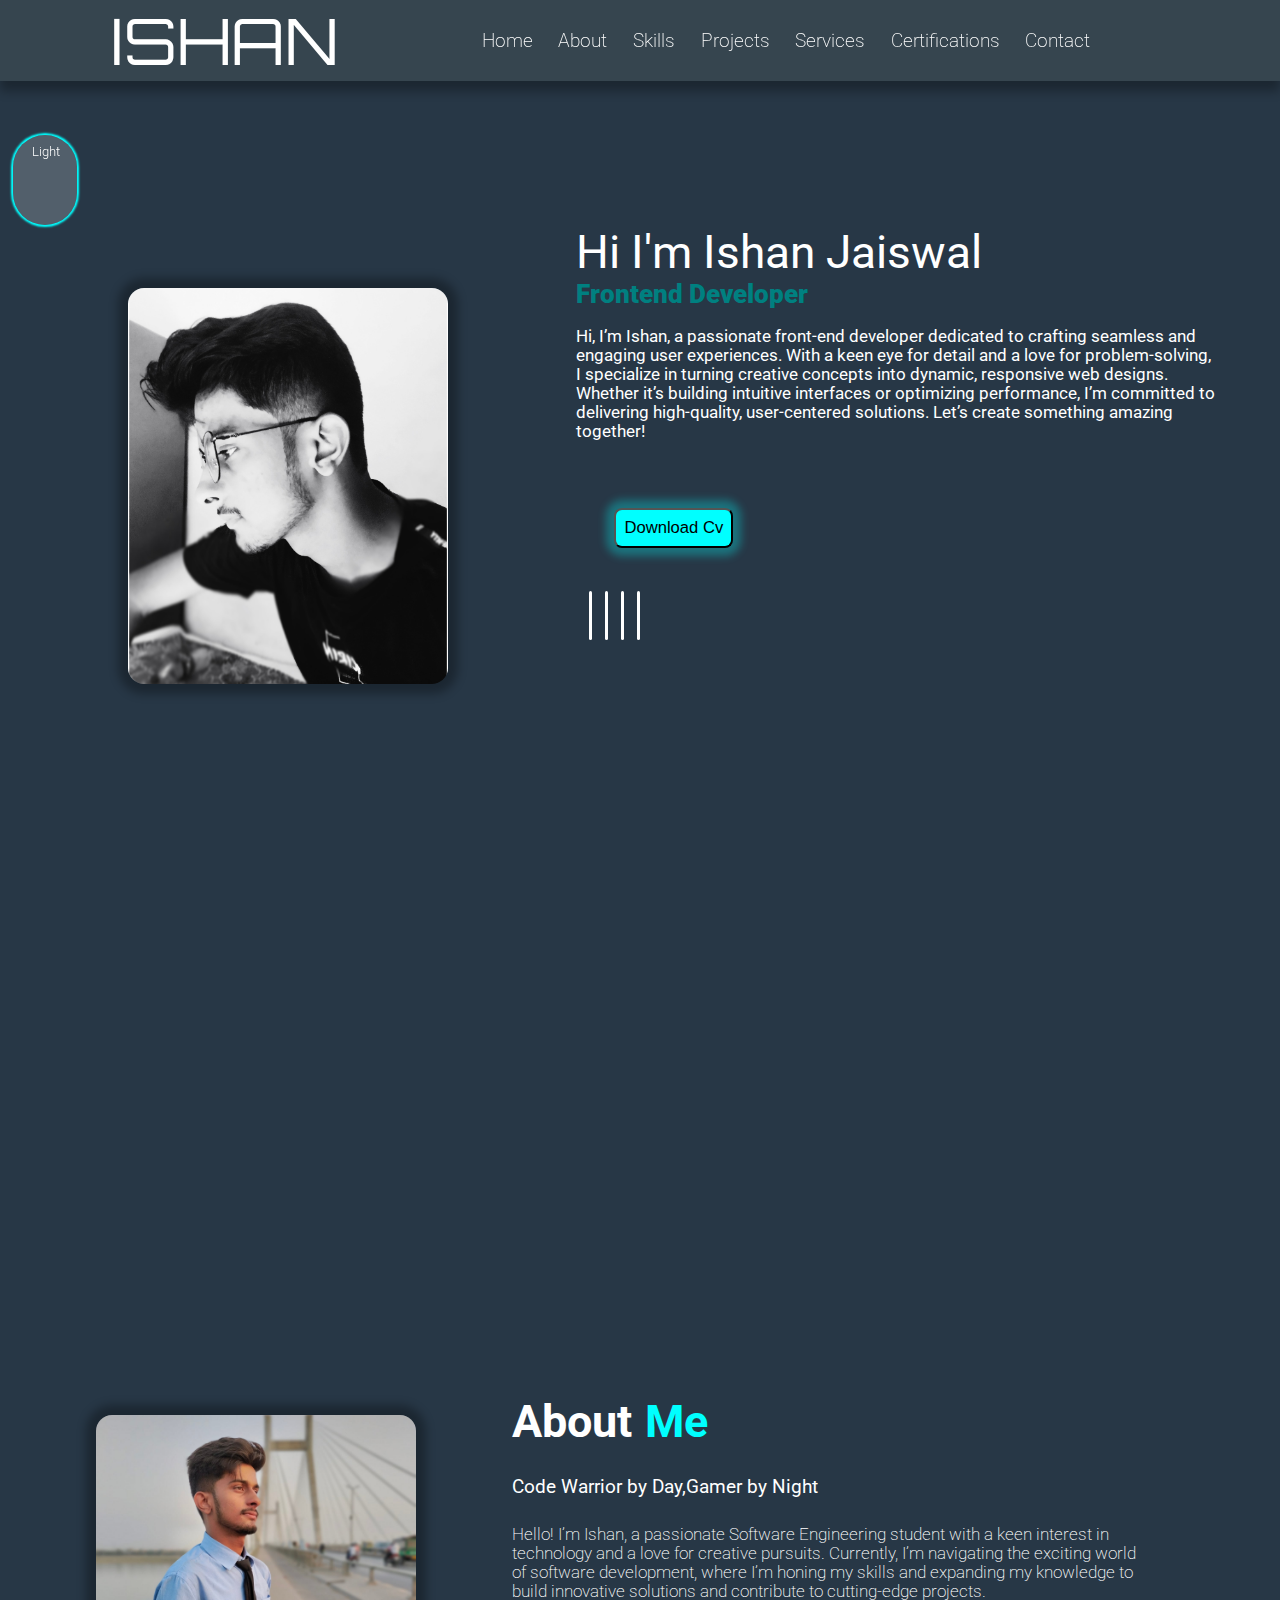
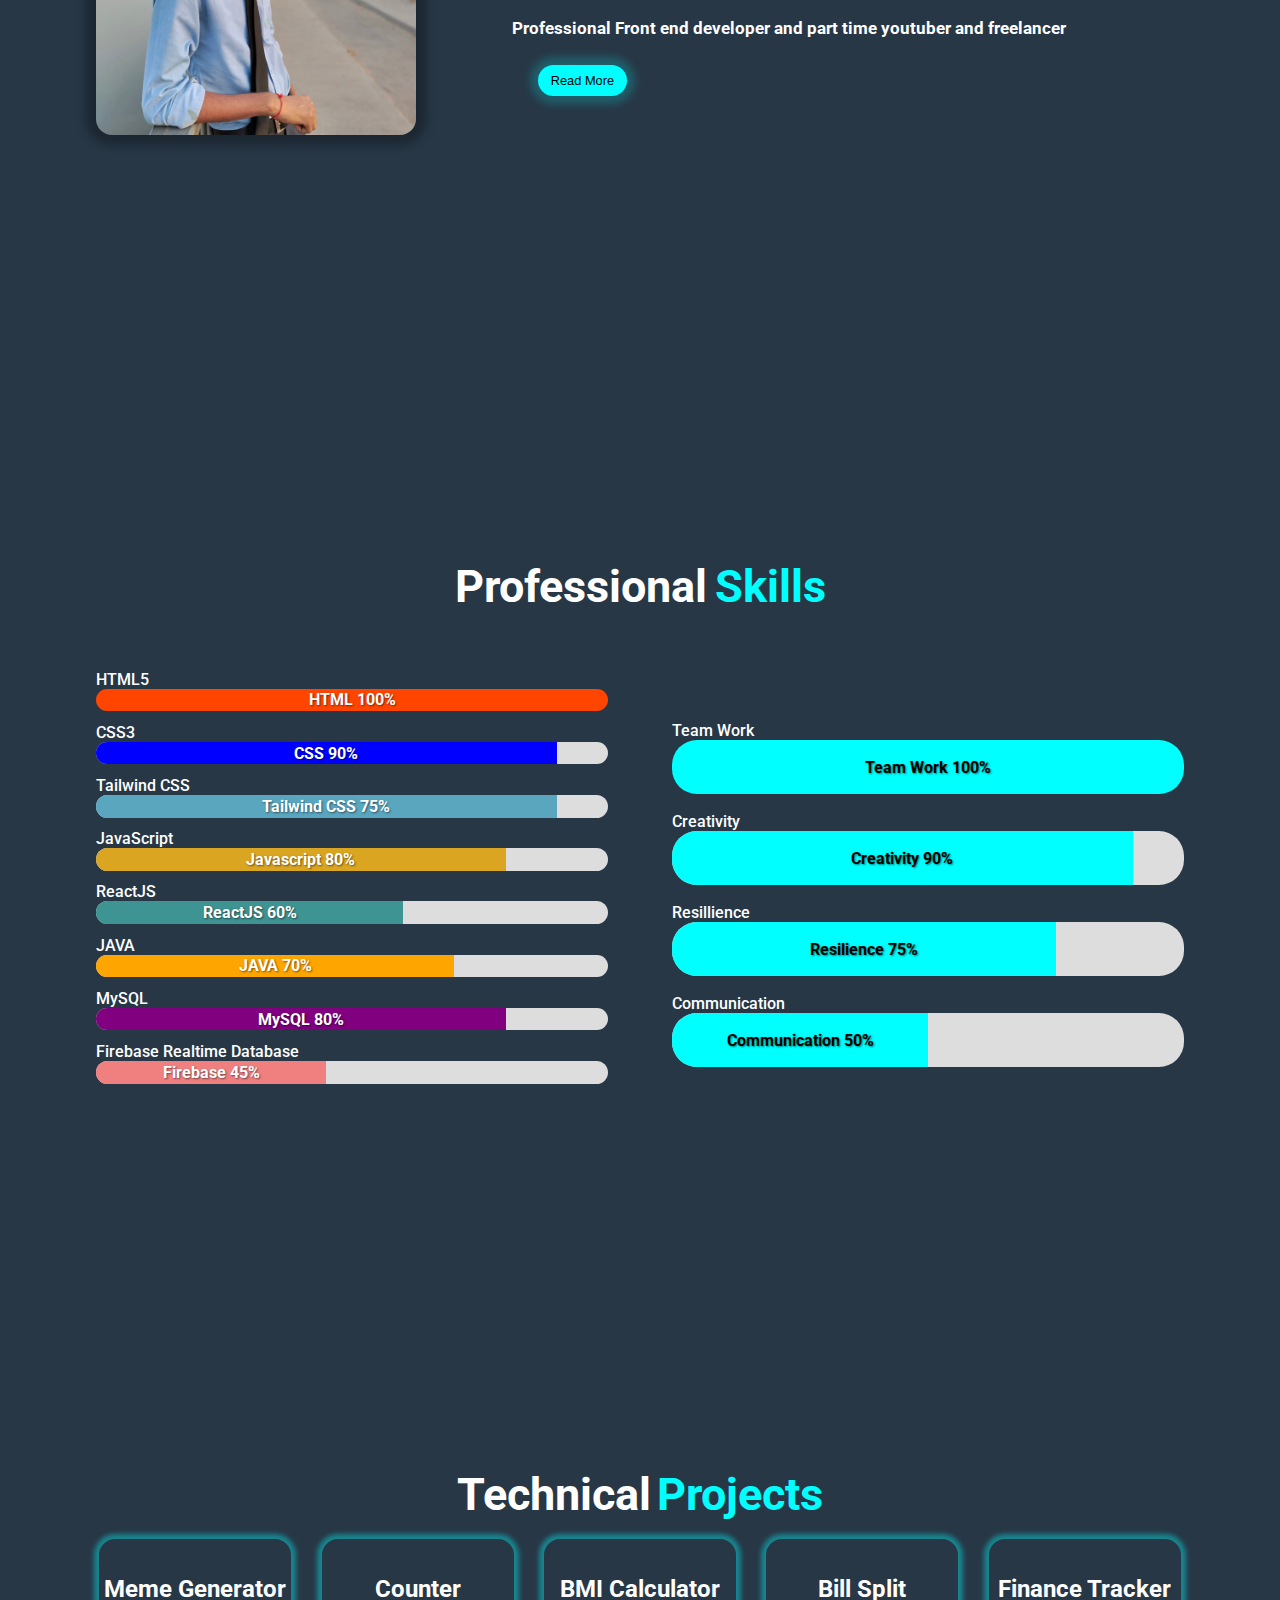
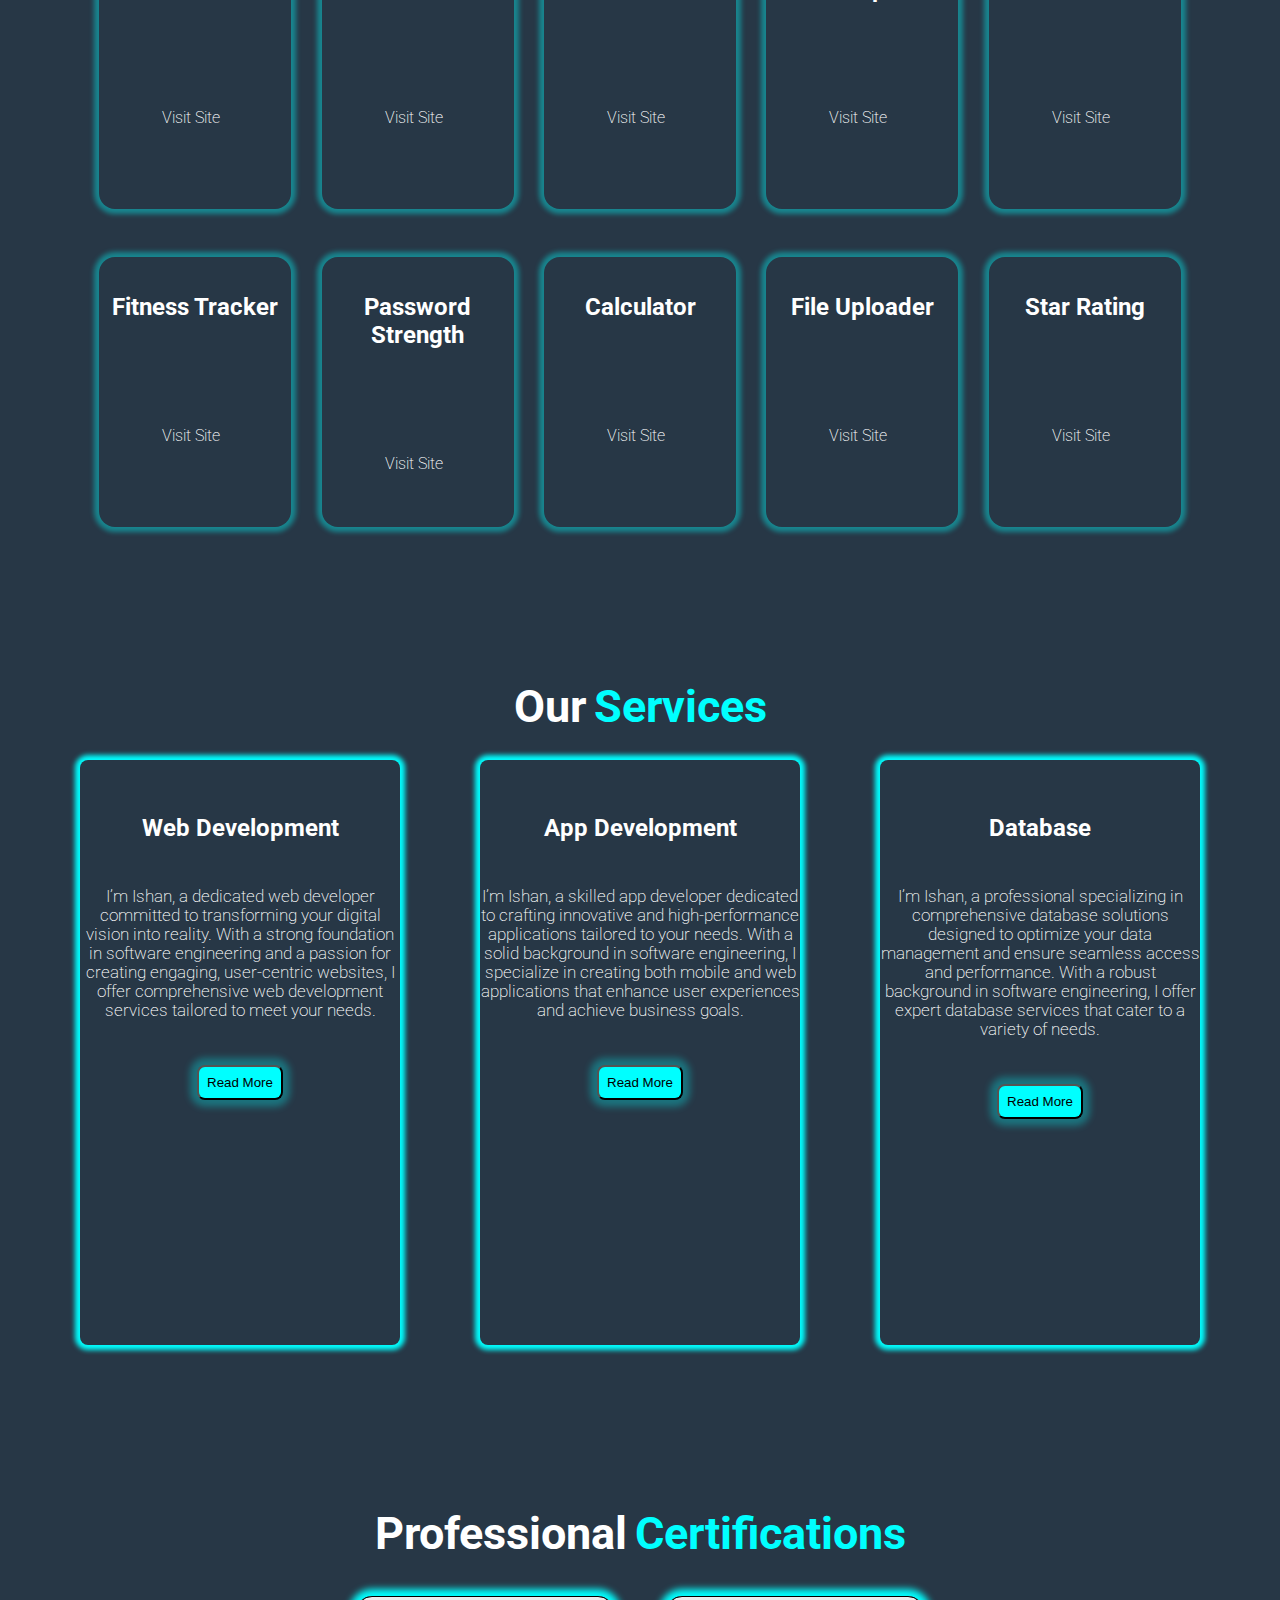
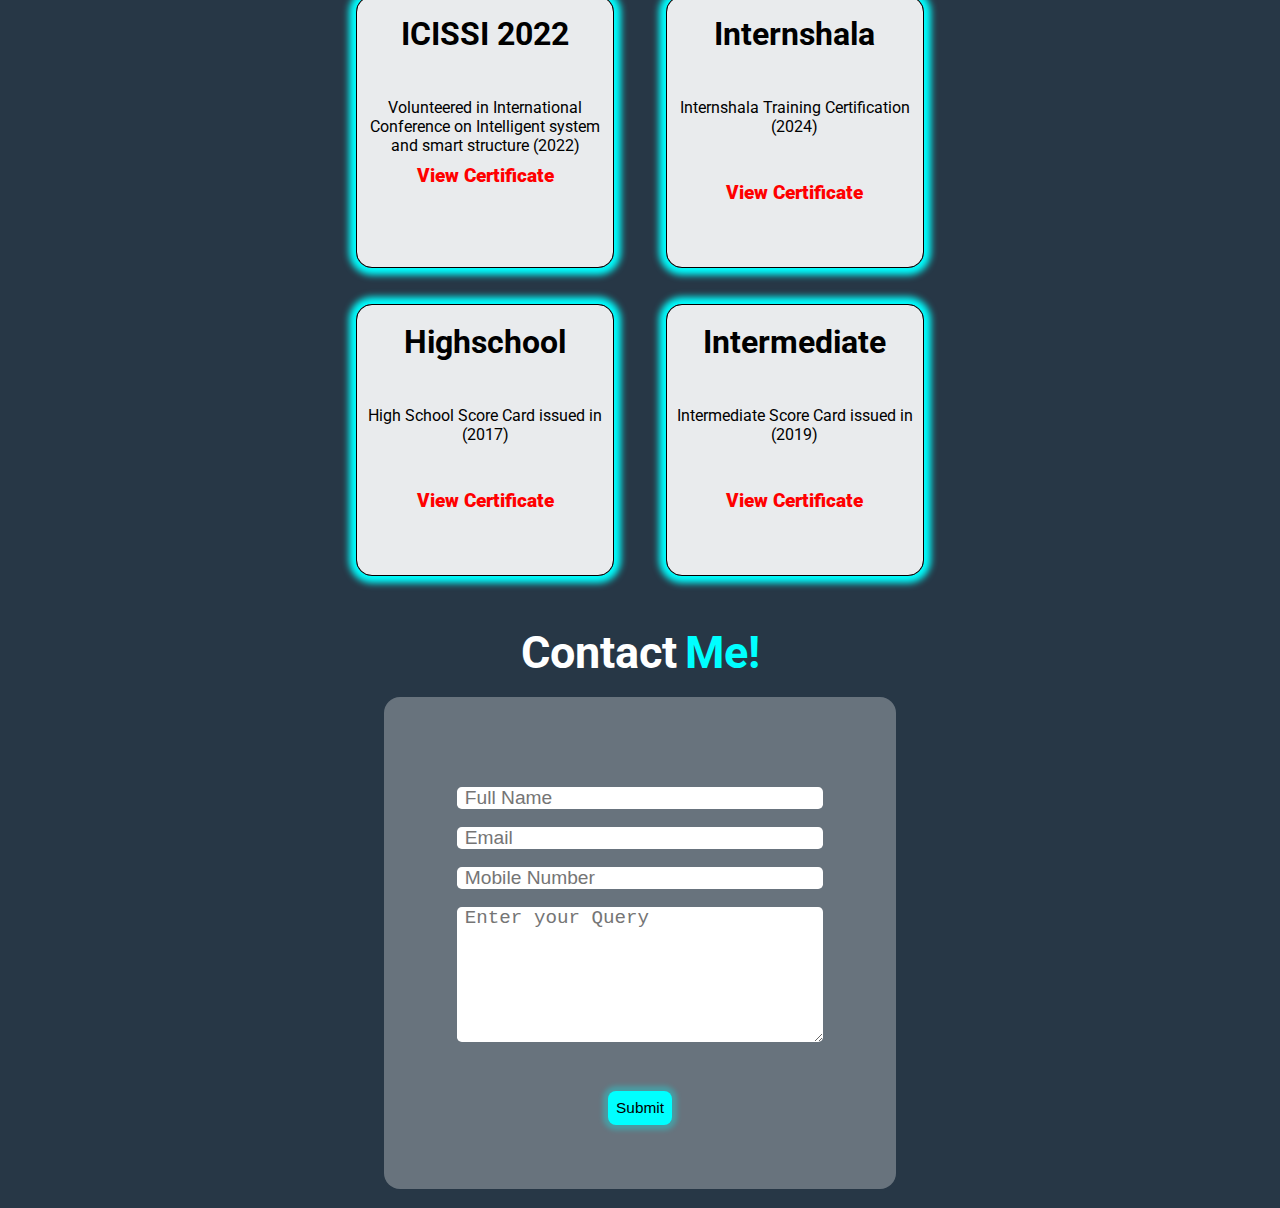
<file: index.html>
<!DOCTYPE html>
<html lang="en">
  <head>
    <meta charset="UTF-8" />
    <meta name="viewport" content="width=device-width, initial-scale=1.0" />
    <title>Portfolio</title>
    <link rel="preconnect" href="https://fonts.googleapis.com" />
    <link rel="preconnect" href="https://fonts.gstatic.com" crossorigin />
    <link
      href="https://fonts.googleapis.com/css2?family=Fascinate+Inline&family=Orbitron:wght@400..900&family=Roboto:ital,wght@0,100;0,300;0,400;0,500;0,700;0,900;1,100;1,300;1,400;1,500;1,700;1,900&display=swap"
      rel="stylesheet"
    />
    <link rel="preconnect" href="https://fonts.googleapis.com" />
    <link rel="preconnect" href="https://fonts.gstatic.com" crossorigin />
    <link
      href="https://fonts.googleapis.com/css2?family=Fascinate+Inline&family=Orbitron:wght@400..900&family=Roboto:ital,wght@0,100;0,300;0,400;0,500;0,700;0,900;1,100;1,300;1,400;1,500;1,700;1,900&display=swap"
      rel="stylesheet"
    />
    <link rel="stylesheet" href="style.css" />
    <link
      rel="icon"
      type="image/x-icon"
      href="https://cdn-icons-png.flaticon.com/128/9196/9196073.png"
    />
    <link
      rel="stylesheet"
      href="https://cdnjs.cloudflare.com/ajax/libs/font-awesome/6.6.0/css/all.min.css"
      integrity="sha512-Kc323vGBEqzTmouAECnVceyQqyqdsSiqLQISBL29aUW4U/M7pSPA/gEUZQqv1cwx4OnYxTxve5UMg5GT6L4JJg=="
      crossorigin="anonymous"
      referrerpolicy="no-referrer"
    />
  </head>
  <body>

    <!--Navbar Starts here-->
    <nav>
      <div class="navbar">
        <div class="name-logo">ISHAN</div>
        <div class="nav-items">
          <a href="#home-page">Home</a>
          <a href="#about-page">About</a>
          <a href="#skills">Skills</a>
          <a href="#projects">Projects</a>
          <a href="#services">Services</a>
          <a href="#certifications">Certifications</a>
          <a href="#contacts">Contact</a>
        </div>
      </div>
    </nav>
    <!--Navbar Ends here-->
<span class="toggle-button">
  <span class="toggle-content">
    <span class="toggle-text">Light</span>
    <span class="toggle-icon">
      <i class="fa-solid fa-eye"></i>
    </span>
  </span>
</span>

     <!--Header Starts here-->
   <header>
    <div id="home-page">
       <!--Section Starts here-->
      <section>
        <div class="profile-photo">
          <img
            src="profile1.jpg"
            alt=""
            id="profile-image"
          />
        </div>
      </section>
       <!--Section Ends here-->

        <!--Aside Starts here-->
      <aside>
        <div class="introduction">
          <div class="heading-name">
            Hi I'm Ishan Jaiswal</div>
          <div class="job-role">Frontend Developer</div>
          <div class="short-intro">
            Hi, I’m Ishan, a passionate front-end developer dedicated to
            crafting seamless and engaging user experiences. With a keen eye for
            detail and a love for problem-solving, I specialize in turning
            creative concepts into dynamic, responsive web designs. Whether it’s
            building intuitive interfaces or optimizing performance, I’m
            committed to delivering high-quality, user-centered solutions. Let’s
            create something amazing together!
          </div>
          <div class="skill-logo">
            <i class="fa-brands fa-java" id="java"></i>
            <i class="fa-brands fa-html5" id="html"></i>
            <i class="fa-brands fa-css3-alt" id="css"></i>
            <i class="fa-brands fa-js" id="js"></i>
            <i class="fa-brands fa-react" id="react"></i>
          </div>
          <div class="resume">
            <button>
              <a href="CV.pdf" download>
                Download Cv
                <i class="fa-solid fa-file-pdf"></i>
              </a>
            </button>
          </div>
          <div class="social-links">
            <a href="https://github.com/IshanTheDeveloper" target="_blank"
              ><i class="fa-brands fa-square-github" id="github"></i
            ></a>
            <a
              href="https://www.linkedin.com/in/ishan-jaiswal-6146202b6/"
              target="_blank"
              ><i class="fa-brands fa-linkedin" id="linkedin"></i
            ></a>
            <a href="https://x.com/ISHAN7720226746" target="_blank"
              ><i class="fa-brands fa-twitter" id="twitter"></i
            ></a>
            <a
              href="https://www.instagram.com/meishanjaiswal/?hl=en"
              target="_blank"
              ><i class="fa-brands fa-instagram" id="instagram"></i
            ></a>
          </div>
        </div>
      </aside>
      <!--Aside ends here-->
    </div>
   </header>
    <!--Header ends here-->


    <!--Article Starts here-->
    <article>
      <div id="about-page">
        <div class="about-image">
          <img
            src="profile2.jpg"
            alt=""
            id="aboutImage"
          />
        </div>
        <div class="about-content">
          <div class="about-heading">
            <p class="heading1">About</p>
            <p class="heading2">Me</p>
          </div>
          <div class="about-text">Code Warrior by Day,Gamer by Night</div>
          <div class="about-description">
            <p>
              Hello! I’m Ishan, a passionate Software Engineering student with a
              keen interest in technology and a love for creative pursuits.
              Currently, I’m navigating the exciting world of software
              development, where I’m honing my skills and expanding my knowledge
              to build innovative solutions and contribute to cutting-edge
              projects.
            </p>
            <p id="bold">
             Professional Front end developer and part time youtuber and freelancer
            </p>
          </div>
          <div class="about-button">
            <a href="./about.html" target="_blank">
              <button id="read-more">Read More</button>
            </a>
          </div>
        </div>
      </div>
    </article>
 <!--Article Ends here-->


 
 <!--Article Starts here-->
    <article>
      <div id="skills">
        <div class="skill-heading">
          <div class="heading1">Professional</div>
          <div class="heading2">Skills</div>
        </div>
        <div class="container-area">
          <div class="container">
            <p>HTML5</p>
            <div class="progress-bar html">
              <div class="progress html-progress">HTML 100%</div>
            </div>
            <p>CSS3</p>
            <div class="progress-bar css">
              <div class="progress css-progress">CSS 90%</div>
            </div>
            <p>Tailwind CSS</p>
            <div class="progress-bar tailwind">
              <div class="progress tailwind-progress">Tailwind CSS 75%</div>
            </div>
            <p>JavaScript</p>
            <div class="progress-bar js">
              <div class="progress js-progress">Javascript 80%</div>
            </div>
            <p>ReactJS</p>
            <div class="progress-bar react">
              <div class="progress react-progress">ReactJS 60%</div>
            </div>
            <p>JAVA</p>
            <div class="progress-bar java">
              <div class="progress java-progress">JAVA 70%</div>
            </div>
            <p>MySQL</p>
            <div class="progress-bar sql">
              <div class="progress sql-progress">MySQL 80%</div>
            </div>
            <p>Firebase Realtime Database</p>
            <div class="progress-bar firebase">
              <div class="progress firebase-progress">Firebase 45%</div>
            </div>
          </div>

          <div class="container1">
            <p>Team Work</p>
            <div class="progress-bar1 team">
              <div class="progress1 team-progress">Team Work 100%</div>
            </div>
            <p>Creativity</p>
            <div class="progress-bar1 creativity">
              <div class="progress1 creativity-progress">Creativity 90%</div>
            </div>
            <p>Resillience</p>
            <div class="progress-bar1 resillience">
              <div class="progress1 resillience-progress">Resilience 75%</div>
            </div>
            <p>Communication</p>
            <div class="progress-bar1 communication">
              <div class="progress1 communication-progress">Communication 50%</div>
            </div>
          </div>
        </div>
      </div>
    </article>
     <!--Article ends here-->



      <!--Article Starts here-->
    <article>
      <div id="projects">
        <div class="project-heading">
          <div class="heading1">Technical</div>
          <div class="heading2">Projects</div>
        </div>
        <div class="project-area">
          <div class="project">
            <h2>Meme Generator</h2>
            <i class="fa-solid fa-face-laugh-squint" id="meme"></i>
            <br />
            <a
              href="https://ishanthedeveloper.github.io/Counter/"
              target="_blank"
              >Visit Site<i class="fa-solid fa-paper-plane"></i
            ></a>
          </div>
          <div class="project">
            <h2>Counter</h2>
            <i class="fa-solid fa-hand" id="counter"></i>
            <br />
            <a
              href="https://ishanthedeveloper.github.io/Counter/"
              target="_blank"
              >Visit Site<i class="fa-solid fa-paper-plane"></i
            ></a>
          </div>
          <div class="project">
            <h2>BMI Calculator</h2>
            <i class="fa-solid fa-calculator" id="bmi"></i>
            <br />
            <a href="https://ishanthedeveloper.github.io/BMI/" target="_blank"
              >Visit Site<i class="fa-solid fa-paper-plane"></i
            ></a>
          </div>
          <div class="project">
            <h2>Bill Split</h2>
            <i class="fa-solid fa-wallet" id="bill"></i>
            <br />
            <a
              href="https://ishanthedeveloper.github.io/Bill-Split/"
              target="_blank"
              >Visit Site<i class="fa-solid fa-paper-plane"></i
            ></a>
          </div>
          <div class="project">
            <h2>Finance Tracker</h2>
            <i class="fa-solid fa-money-bill-trend-up" id="finance"></i>
            <br />
            <a
              href="https://ishanthedeveloper.github.io/Finance-Tracker/"
              target="_blank"
              >Visit Site<i class="fa-solid fa-paper-plane"></i
            ></a>
          </div>
          <div class="project">
            <h2>Fitness Tracker</h2>
            <i class="fa-solid fa-dumbbell" id="fitness" fitness></i>
            <br />
            <a
              href="https://ishanthedeveloper.github.io/Fitness-Tracker/"
              target="_blank"
              >Visit Site<i class="fa-solid fa-paper-plane"></i
            ></a>
          </div>
          <div class="project">
            <h2>Password Strength</h2>
            <i class="fa-solid fa-lock" id="password"></i>
            <br />
            <a
              href="https://ishanthedeveloper.github.io/Password-Strength/"
              target="_blank"
              >Visit Site<i class="fa-solid fa-paper-plane"></i
            ></a>
          </div>
          <div class="project">
            <h2>Calculator</h2>
            <i class="fa-solid fa-calculator" id="calculator"></i>
            <br />
            <a
              href="https://ishanthedeveloper.github.io/Calculator/"
              target="_blank"
              >Visit Site<i class="fa-solid fa-paper-plane"></i
            ></a>
          </div>
          <div class="project">
            <h2>File Uploader</h2>
            <i class="fa-solid fa-file-export" id="file"></i>
            <br />
            <a
              href="https://ishanthedeveloper.github.io/File-Uploader/"
              target="_blank"
              >Visit Site<i class="fa-solid fa-paper-plane"></i
            ></a>
          </div>
          <div class="project">
            <h2>Star Rating</h2>
            <i class="fa-solid fa-star" id="star"></i>
            <br />
            <a
              href="https://ishanthedeveloper.github.io/Star-Rating/"
              target="_blank"
              >Visit Site<i class="fa-solid fa-paper-plane"></i
            ></a>
          </div>
        </div>
      </div>
    </article>
     <!--Article Ends here-->



      <!--Article Starts here-->
    <article>
      <div id="services">
        <div class="services-area">
          <div class="service-heading">
            <div class="heading1">Our</div>
            <div class="heading2">Services</div>
          </div>
          <div class="service-content">
            <div class="web-development">
              <h1><i class="fa-solid fa-code"></i></h1>
              <h2>Web Development</h2>
              <p>
                I’m Ishan, a dedicated web developer committed to transforming
                your digital vision into reality. With a strong foundation in
                software engineering and a passion for creating engaging,
                user-centric websites, I offer comprehensive web development
                services tailored to meet your needs.
              </p>
              <a href="./service1.html" target="_blank"
                ><button>Read More</button></a
              >
            </div>
            <div class="app-development">
              <h1><i class="fa-solid fa-gears"></i></h1>
              <h2>App Development</h2>
              <p>
                I’m Ishan, a skilled app developer dedicated to crafting
                innovative and high-performance applications tailored to your
                needs. With a solid background in software engineering, I
                specialize in creating both mobile and web applications that
                enhance user experiences and achieve business goals.
              </p>
              <a href="./service2.html" target="_blank"
                ><button>Read More</button></a
              >
            </div>
            <div class="database">
              <h1><i class="fa-solid fa-database"></i></h1>
              <h2>Database</h2>
              <p>
                I’m Ishan, a professional specializing in comprehensive database
                solutions designed to optimize your data management and ensure
                seamless access and performance. With a robust background in
                software engineering, I offer expert database services that
                cater to a variety of needs.
              </p>
              <a href="./service3.html" target="_blank"
                ><button>Read More</button></a
              >
            </div>
          </div>
        </div>
      </div>
    </article>
     <!--Article endss here-->





      <!--Article Starts here-->
    <article>
        <div id="certifications">
            <div class="certiication-area">
                    <div class="certification-heading">
                    <div class="heading1">Professional</div>
                    <div class="heading2">Certifications</div>
                    </div>
                </div>
                <div class="certificates">
                    <div class="certificates1">
                    <div class="icissi">
                        <h1>ICISSI 2022</h1>
                        <p style="font-weight: 400;">Volunteered in International Conference on Intelligent system and smart structure (2022)</p>
                        <a href="certificate1.jpg" target="_blank">View Certificate</a>
                    </div>
                    <div class="internshala">
                        <h1>Internshala</h1>
                        <p style="font-weight: 400;">Internshala Training Certification (2024)</p>
                        <a href="certificate2.pdf" target="_blank">View Certificate</a>
                    </div>
                    </div>
                    <div class="certificates1">
                        <div class="highschool">
                            <h1>Highschool</h1>
                            <p style="font-weight: 400;">High School Score Card issued in (2017)</p>
                            <a href="certificate3.jpg" target="_blank">View Certificate</a>
                        </div>
                        <div class="intermediate">
                            <h1>Intermediate</h1>
                            <p style="font-weight: 400;">Intermediate Score Card issued in (2019)</p>
                            <a href="certificate4.jpg" target="_blank">View Certificate</a>
                        </div>

                    </div>
                </div>
            </div>
        </div>
    </article>

     <!--Article ends here-->

 <!--Article Starts here-->
    <article>
        <div id="contacts">
            <div class="contact-page">
                <div class="contact-heading">
                    <div class="heading1">Contact</div>
                    <div class="heading2">Me!</div>
                </div>
                <div class="contact-main-content">
                   <div class="contact-content">
                     <div class="name">
                        <input type="text" placeholder="Full Name">
                    </div>
                     <div class="email">
                        <input type="email" name="" id="" required="@" placeholder="Email">
                     </div>
                     <div class="mobile">
                        <input type="number" name="" maxlength="10" placeholder="Mobile Number">
                     </div>
                     <div class="query">
                        <textarea name="" id="" placeholder="Enter your Query"></textarea>
                     </div>
                     <div class="submit-button">
                        <button>Submit</button>
                     </div>
                   </div>
                </div>
            </div>
        </div>
      </article>
       <!--Article ends here-->


        <!--Footer Starts here-->
      <footer>
    <div class="contact-footer">
        <a href="https://wa.me/918400800801?text=Hii"><i class="fa-brands fa-whatsapp" id="whatsapp"></i></a>
        <a href="mailto:ishanjaiiswal@gmail.com"><i class="fa-solid fa-envelope" id="mail"></i></a>
        <a href="tel:8400800801"><i class="fa-solid fa-phone" id="phone"></i></a>
    </div>
      </footer>
       <!--Footer Ends here-->
    <br>
    <script src="script.js"></script>
  </body>
</html>
</file>
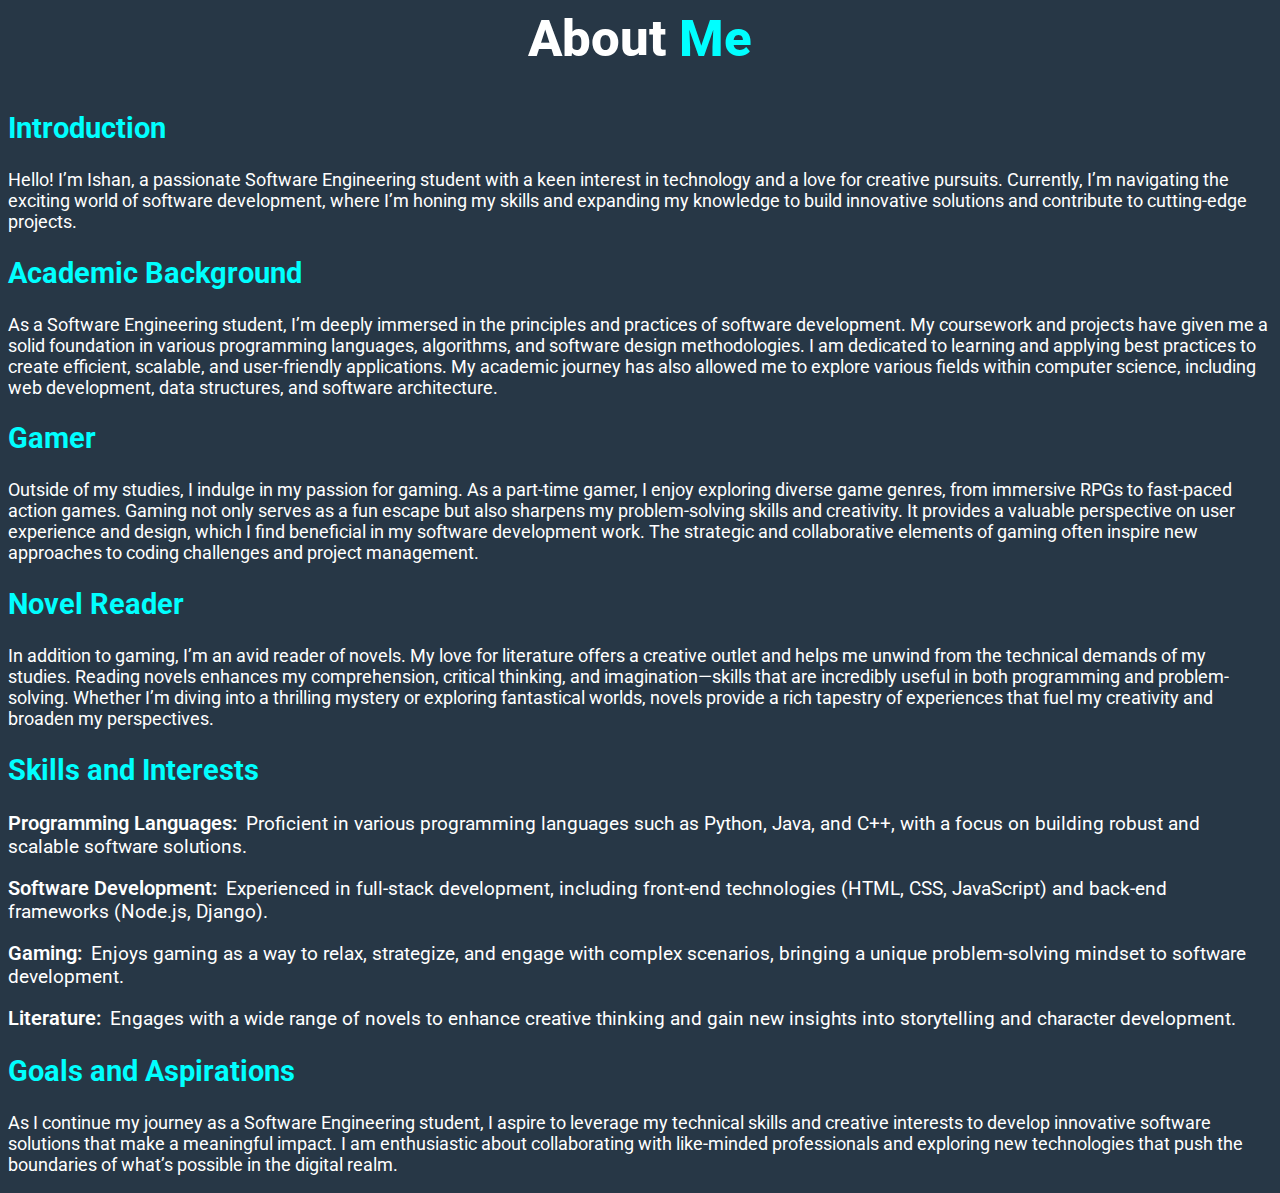
<file: about.html>
<!DOCTYPE html>
<html lang="en">
  <head>
    <meta charset="UTF-8" />
    <meta name="viewport" content="width=device-width, initial-scale=1.0" />
    <title>About Me</title>
    <link
      rel="icon"
      type="image/x-icon"
      href="https://cdn-icons-png.flaticon.com/128/9196/9196073.png"
    />
    <link rel="preconnect" href="https://fonts.googleapis.com" />
    <link rel="preconnect" href="https://fonts.gstatic.com" crossorigin />
    <link
      href="https://fonts.googleapis.com/css2?family=Fascinate+Inline&family=Orbitron:wght@400..900&family=Roboto:ital,wght@0,100;0,300;0,400;0,500;0,700;0,900;1,100;1,300;1,400;1,500;1,700;1,900&display=swap"
      rel="stylesheet"
    />
    <style>
      body {
        background-color: #273746;
        font-family: "Roboto", sans-serif;
      }
      .heading {
        display: flex;
        justify-content: center;
        align-items: center;
        gap: 1vw;
      }
      .heading1 {
        color: white;
        font-weight: 800;
        font-size: 4vw;
      }
      .heading2 {
        color: aqua;
        font-weight: 800;
        font-size: 4vw;
      }
      .aboutme-content {
        font-size: 1.5vw;
        color: white;
      }
      h2 {
        color: aqua;
      }
      p {
        font-size: 1.4vw;
      }
      span{
        font-weight: 600;
        font-size:1.6vw;
        margin-right: 0.3vw;
      }
      div{
        margin-bottom: 2vh;
      }
    </style>
  </head>
  <body>
    <div class="heading">
      <div class="heading1">About</div>
      <div class="heading2">Me</div>
    </div>

    <div class="aboutme-content">
      <h2>Introduction</h2>
      <p>
        Hello! I’m Ishan, a passionate Software Engineering student with a keen
        interest in technology and a love for creative pursuits. Currently, I’m
        navigating the exciting world of software development, where I’m honing
        my skills and expanding my knowledge to build innovative solutions and
        contribute to cutting-edge projects.
      </p>
      <h2>Academic Background</h2>
      <p>
        As a Software Engineering student, I’m deeply immersed in the principles
        and practices of software development. My coursework and projects have
        given me a solid foundation in various programming languages,
        algorithms, and software design methodologies. I am dedicated to
        learning and applying best practices to create efficient, scalable, and
        user-friendly applications. My academic journey has also allowed me to
        explore various fields within computer science, including web
        development, data structures, and software architecture.
      </p>
      <h2>Gamer</h2>
      <p>
        Outside of my studies, I indulge in my passion for gaming. As a
        part-time gamer, I enjoy exploring diverse game genres, from immersive
        RPGs to fast-paced action games. Gaming not only serves as a fun escape
        but also sharpens my problem-solving skills and creativity. It provides
        a valuable perspective on user experience and design, which I find
        beneficial in my software development work. The strategic and
        collaborative elements of gaming often inspire new approaches to coding
        challenges and project management.
      </p>

      <h2>Novel Reader</h2>
      <p>
        In addition to gaming, I’m an avid reader of novels. My love for
        literature offers a creative outlet and helps me unwind from the
        technical demands of my studies. Reading novels enhances my
        comprehension, critical thinking, and imagination—skills that are
        incredibly useful in both programming and problem-solving. Whether I’m
        diving into a thrilling mystery or exploring fantastical worlds, novels
        provide a rich tapestry of experiences that fuel my creativity and
        broaden my perspectives.
      </p>

      <h2>Skills and Interests</h2>
      <p>
        <div>
        <span> Programming Languages:</span> Proficient in various programming
        languages such as Python, Java, and C++, with a focus on building robust
        and scalable software solutions.
        </div>

        <div>
        <span> Software Development: </span>Experienced in full-stack
        development, including front-end technologies (HTML, CSS, JavaScript)
        and back-end frameworks (Node.js, Django). 
    </div>
        <div>
        <span> Gaming:</span> Enjoys
        gaming as a way to relax, strategize, and engage with complex scenarios,
        bringing a unique problem-solving mindset to software development.
    </div>
    <div>
        <span> Literature:</span>
        Engages with a wide range of novels to enhance creative thinking and
        gain new insights into storytelling and character development.
    </div>
      </p>
      <h2>Goals and Aspirations</h2>
      <p>
        As I continue my journey as a Software Engineering student, I aspire to
        leverage my technical skills and creative interests to develop
        innovative software solutions that make a meaningful impact. I am
        enthusiastic about collaborating with like-minded professionals and
        exploring new technologies that push the boundaries of what’s possible
        in the digital realm.
      </p>
    </div>
  </body>
</html>
</file>
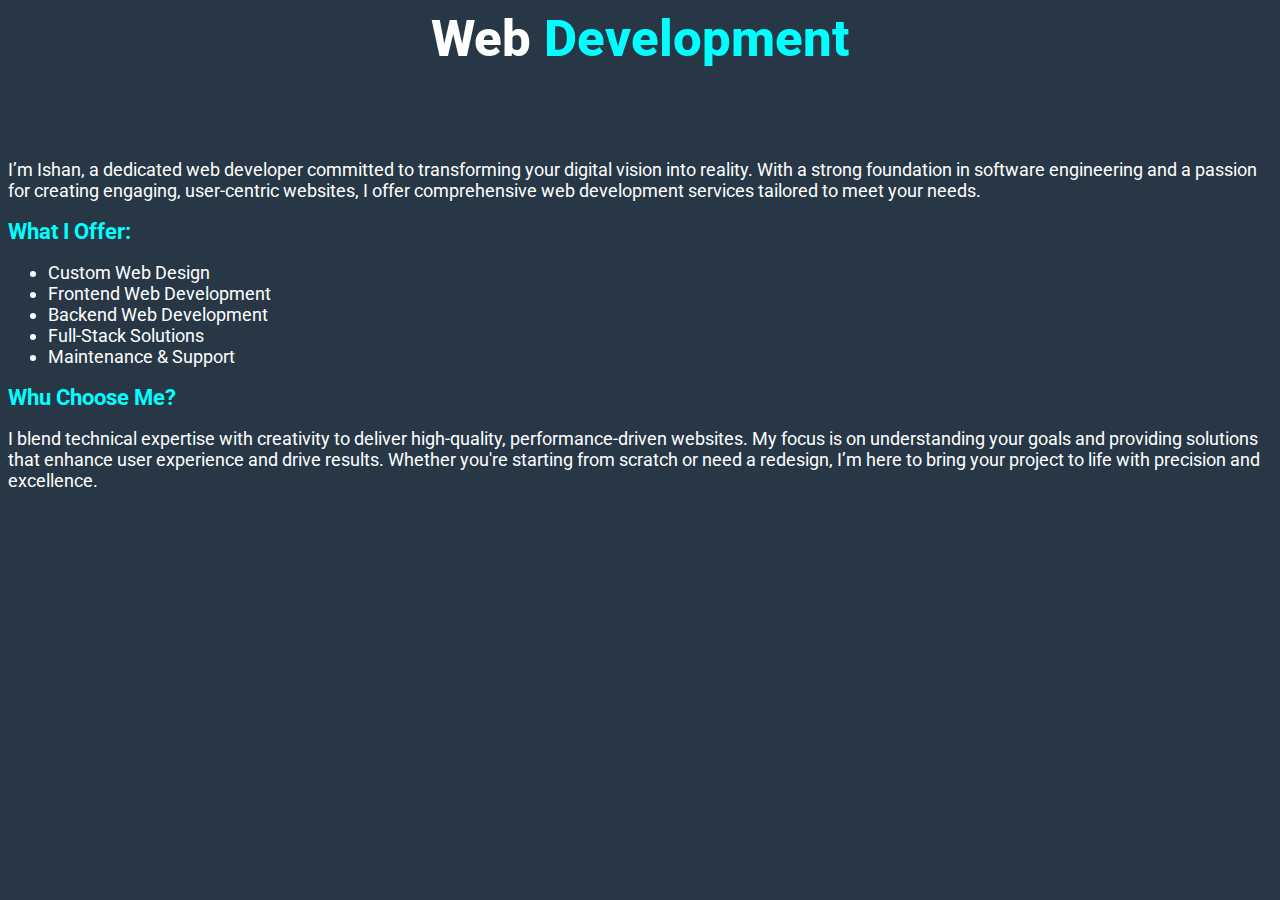
<file: service1.html>
<!DOCTYPE html>
<html lang="en">
  <head>
    <meta charset="UTF-8" />
    <meta name="viewport" content="width=device-width, initial-scale=1.0" />
    <title>Web Development</title>

    <link
      rel="icon"
      type="image/x-icon"
      href="https://cdn-icons-png.flaticon.com/128/9196/9196073.png"
    />
    <link rel="preconnect" href="https://fonts.googleapis.com" />
    <link rel="preconnect" href="https://fonts.gstatic.com" crossorigin />
    <link
      href="https://fonts.googleapis.com/css2?family=Fascinate+Inline&family=Orbitron:wght@400..900&family=Roboto:ital,wght@0,100;0,300;0,400;0,500;0,700;0,900;1,100;1,300;1,400;1,500;1,700;1,900&display=swap"
      rel="stylesheet"
    />
    <style>
      body {
        background-color: #273746;
        font-family: "Roboto", sans-serif;
      }
      .heading {
        display: flex;
        justify-content: center;
        align-items: center;
        gap: 1vw;
      }
      .heading1 {
        color: white;
        font-weight: 800;
        font-size: 4vw;
      }
      .heading2 {
        color: aqua;
        font-weight: 800;
        font-size: 4vw;
      }
      .content {
        margin-top: 10vh;
      }
      .content h2 {
        color: aqua;
        font-size: 1.7vw;
      }
      .content p,
      .content li {
        color: white;
        font-size: 1.4vw;
      }
    </style>
  </head>
  <body>
    <div class="heading">
      <div class="heading1">Web</div>
      <div class="heading2">Development</div>
    </div>
    <div class="content">
      <p>
        I’m Ishan, a dedicated web developer committed to transforming your
        digital vision into reality. With a strong foundation in software
        engineering and a passion for creating engaging, user-centric websites,
        I offer comprehensive web development services tailored to meet your
        needs.
      </p>
      <h2>What I Offer:</h2>
      <ul>
        <li>Custom Web Design</li>
        <li>Frontend Web Development</li>
        <li>Backend Web Development</li>
        <li>Full-Stack Solutions</li>
        <li>Maintenance & Support</li>
      </ul>
      <h2>Whu Choose Me?</h2>
      <p>
        I blend technical expertise with creativity to deliver high-quality,
        performance-driven websites. My focus is on understanding your goals and
        providing solutions that enhance user experience and drive results.
        Whether you're starting from scratch or need a redesign, I’m here to
        bring your project to life with precision and excellence.
      </p>
    </div>
  </body>
</html>
</file>
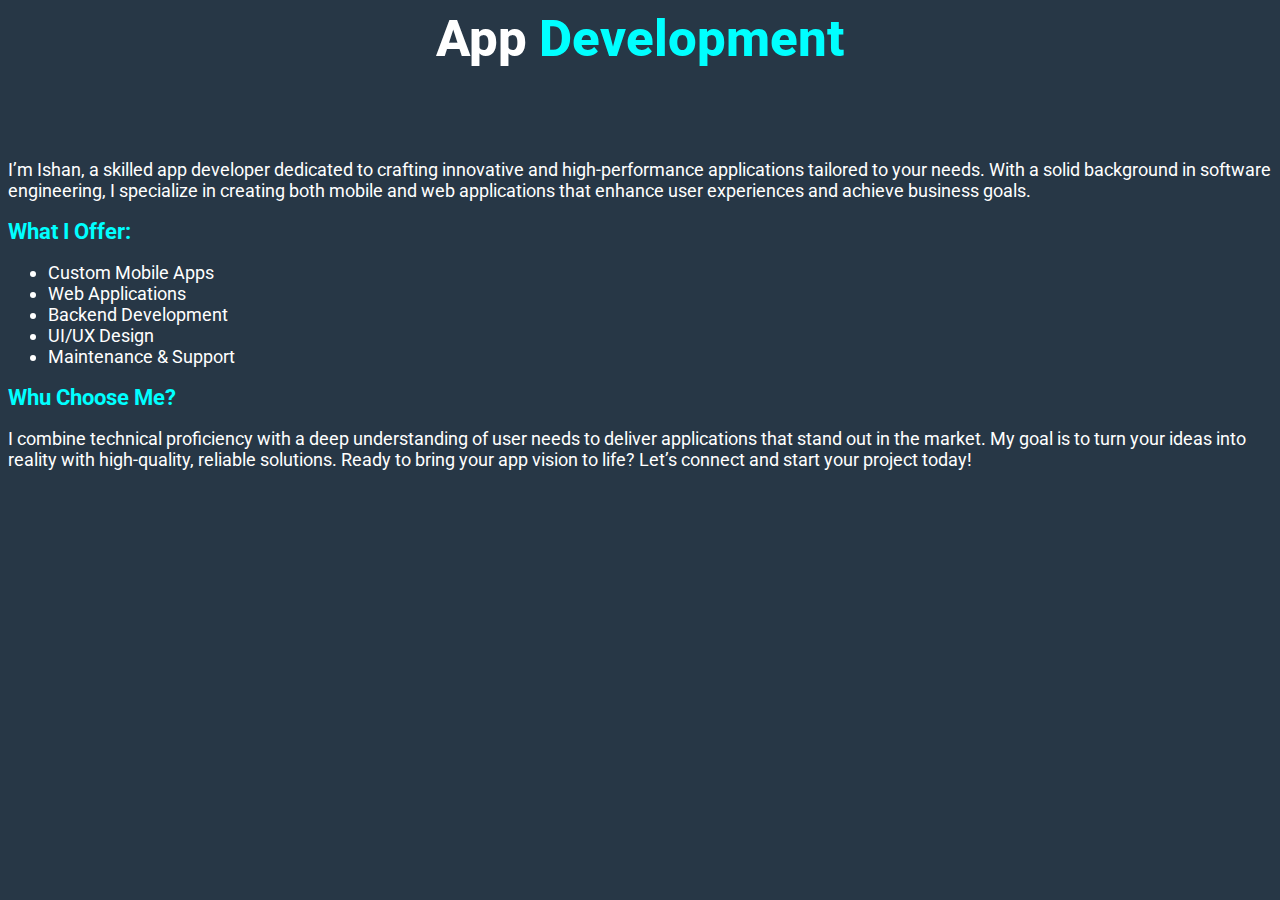
<file: service2.html>
<!DOCTYPE html>
<html lang="en">
  <head>
    <meta charset="UTF-8" />
    <meta name="viewport" content="width=device-width, initial-scale=1.0" />
    <title>App Development</title>
    <link
      rel="icon"
      type="image/x-icon"
      href="https://cdn-icons-png.flaticon.com/128/9196/9196073.png"
    />
    <link rel="preconnect" href="https://fonts.googleapis.com" />
    <link rel="preconnect" href="https://fonts.gstatic.com" crossorigin />
    <link
      href="https://fonts.googleapis.com/css2?family=Fascinate+Inline&family=Orbitron:wght@400..900&family=Roboto:ital,wght@0,100;0,300;0,400;0,500;0,700;0,900;1,100;1,300;1,400;1,500;1,700;1,900&display=swap"
      rel="stylesheet"
    />

    <style>
      body {
        background-color: #273746;
        font-family: "Roboto", sans-serif;
      }
      .heading {
        display: flex;
        justify-content: center;
        align-items: center;
        gap: 1vw;
      }
      .heading1 {
        color: white;
        font-weight: 800;
        font-size: 4vw;
      }
      .heading2 {
        color: aqua;
        font-weight: 800;
        font-size: 4vw;
      }
      .content {
        margin-top: 10vh;
      }
      .content h2 {
        color: aqua;
        font-size: 1.7vw;
      }
      .content p,
      .content li {
        color: white;
        font-size: 1.4vw;
      }
    </style>
  </head>
  <body>
    <div class="heading">
      <div class="heading1">App</div>
      <div class="heading2">Development</div>
    </div>
    <div class="content">
      <p>
        I’m Ishan, a skilled app developer dedicated to crafting innovative and
        high-performance applications tailored to your needs. With a solid
        background in software engineering, I specialize in creating both mobile
        and web applications that enhance user experiences and achieve business
        goals.
      </p>
      <h2>What I Offer:</h2>
      <ul>
        <li>Custom Mobile Apps</li>
        <li>Web Applications</li>
        <li>Backend Development</li>
        <li>UI/UX Design</li>
        <li>Maintenance & Support</li>
      </ul>
      <h2>Whu Choose Me?</h2>
      <p>
        I combine technical proficiency with a deep understanding of user needs
        to deliver applications that stand out in the market. My goal is to turn
        your ideas into reality with high-quality, reliable solutions. Ready to
        bring your app vision to life? Let’s connect and start your project
        today!
      </p>
    </div>
  </body>
</html>
</file>
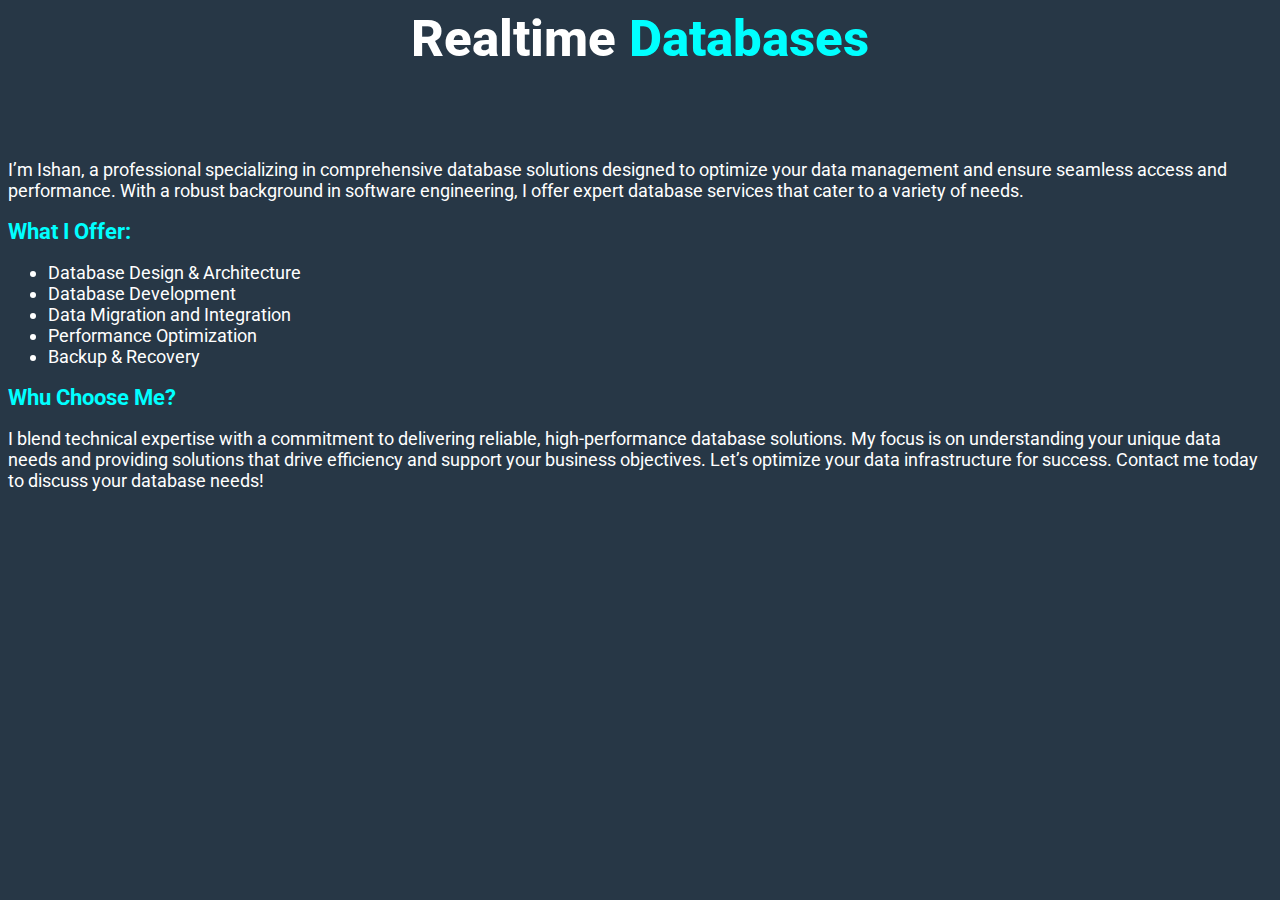
<file: service3.html>
<!DOCTYPE html>
<html lang="en">
  <head>
    <meta charset="UTF-8" />
    <meta name="viewport" content="width=device-width, initial-scale=1.0" />
    <title>DataBase</title>
    <link
      rel="icon"
      type="image/x-icon"
      href="https://cdn-icons-png.flaticon.com/128/9196/9196073.png"
    />
    <link rel="preconnect" href="https://fonts.googleapis.com" />
    <link rel="preconnect" href="https://fonts.gstatic.com" crossorigin />
    <link
      href="https://fonts.googleapis.com/css2?family=Fascinate+Inline&family=Orbitron:wght@400..900&family=Roboto:ital,wght@0,100;0,300;0,400;0,500;0,700;0,900;1,100;1,300;1,400;1,500;1,700;1,900&display=swap"
      rel="stylesheet"
    />

    <style>
      body {
        background-color: #273746;
        font-family: "Roboto", sans-serif;
      }
      .heading {
        display: flex;
        justify-content: center;
        align-items: center;
        gap: 1vw;
      }
      .heading1 {
        color: white;
        font-weight: 800;
        font-size: 4vw;
      }
      .heading2 {
        color: aqua;
        font-weight: 800;
        font-size: 4vw;
      }
      .content {
        margin-top: 10vh;
      }
      .content h2 {
        color: aqua;
        font-size: 1.7vw;
      }
      .content p,
      .content li {
        color: white;
        font-size: 1.4vw;
      }
    </style>
  </head>
  <body>
    <div class="heading">
      <div class="heading1">Realtime</div>
      <div class="heading2">Databases</div>
    </div>
    <div class="content">
      <p>
        I’m Ishan, a professional specializing in comprehensive database
        solutions designed to optimize your data management and ensure seamless
        access and performance. With a robust background in software
        engineering, I offer expert database services that cater to a variety of
        needs.
      </p>
      <h2>What I Offer:</h2>
      <ul>
        <li>Database Design & Architecture</li>
        <li>Database Development</li>
        <li>Data Migration and Integration</li>
        <li>Performance Optimization</li>
        <li>Backup & Recovery</li>
      </ul>
      <h2>Whu Choose Me?</h2>
      <p>
        I blend technical expertise with a commitment to delivering reliable,
        high-performance database solutions. My focus is on understanding your
        unique data needs and providing solutions that drive efficiency and
        support your business objectives. Let’s optimize your data
        infrastructure for success. Contact me today to discuss your database
        needs!
      </p>
    </div>
  </body>
</html>
</file>
<file: style.css>
* {
  margin: 0;
  padding: 0;
  scroll-behavior: smooth;
}

body {
  background-color: #273746;
  font-family: "Roboto", sans-serif;
  font-weight: 200;
  font-style: normal;
}
/*


Navigation bar styling


*/
.navbar {
  display: inline-flex;
  justify-content: center;
  width: 100vw;
  background-color: rgb(54, 69, 79);
  box-shadow: 0 10px 10px rgb(0, 0, 0, 0.3);
  position: fixed;
}

.name-logo {
  font-family: "Orbitron", sans-serif;
  font-optical-sizing: auto;
  font-weight: weight;
  font-style: normal;
  font-size: 5vw;
  margin-left: 5vw;
  color: white;
  cursor: pointer;
}
.nav-items {
  display: inline-flex;
  justify-content: center;
  align-items: center;
  font-size: 1.5vw;
  width: 70vw;
  gap: 2vw;
}
.nav-items a {
  text-decoration: none;
  color: white;
  cursor: pointer;
}
.nav-items a:hover {
  margin-bottom: 1.5vh;
  box-shadow: 0 0 3px 3px white;
  padding: 0.7rem;
  border-radius: 0.5rem;
}
/*

Home page part styling


*/
.toggle-button {
  display: inline-block;
  margin-top: 15vh;
  position: fixed;
}
.toggle-content {
  display: inline-block;
  width: 5vw;
  height: 10vh;
  background-color: rgb(255, 255, 255, 0.2);
  box-shadow: 0 0 2px 2px aqua;
  border-radius: 5rem;
  margin-left: 1vw;
}
.toggle-content:hover {
  box-shadow: 0 0 5px 5px aqua;
}
.toggle-text {
  display: block;
  font-size: 1vw;
  font-weight: 300;
  color: white;
  margin-left: 1.5vw;
  margin-top: 1vh;
}
.toggle-icon {
  color: yellow;
  font-size: 2vw;
  margin-left: 1.3vw;
}
#home-page {
  display: flex;
  font-weight: 400;
  font-style: normal;
}
.introduction {
  display: inline-block;
  width: 50vw;
  height: 100vh;
  margin-top: 25vh;
}

.heading-name {
  display: flex;
  color: white;
  font-size: 3.6vw;
}
.job-role {
  color: teal;
  font-size: 2vw;
  font-weight: 900;
}

.profile-photo {
  display: inline-flex;
  justify-content: center;
  align-items: center;
  width: 45vw;
  height: 100vh;
  margin-top: 4vh;
}

.short-intro {
  color: white;
  margin-top: 2vh;
  font-size: 1.3vw;
}
.skill-logo {
  margin-top: 2vh;
  display: inline-flex;
  margin-left: 1vw;
  gap: 1vw;
}
.skill-logo i:hover {
  box-shadow: 0 0 3px 3px grey;
  border-radius: 0.5rem;
  padding: 0.1rem;
  cursor: pointer;
}
.resume {
  margin-left: 3vw;
  margin-top: 5vh;
}
.resume button {
  font-size: 1.3vw;
  padding: 0.5rem;
  border-radius: 0.5rem;
  background-color: aqua;
  box-shadow: 0 0 8px 8px rgb(0, 255, 255, 0.3);
}
.resume a {
  text-decoration: none;
  color: black;
}
.resume button:hover {
  padding: 0.7rem;
  box-shadow: 0 0 8px 8px rgb(0, 255, 255, 0.3);
}
.social-links {
  margin-left: 1vw;
  margin-top: 5vh;
  display: inline-flex;
  gap: 1vw;
}
.social-links a:hover {
  box-shadow: 0 0 4px 4px grey;
  border-radius: 0.5rem;
  padding: 0.1rem;
}
#profile-image {
  width: 25vw;
  border-radius: 1rem;
  box-shadow: 0 0 10px 10px rgb(0, 0, 0, 0.3);
}
#profile-image:hover {
  box-shadow: 0 0 7px 7px aqua;
}
#java {
  color: orange;
  font-size: 3vw;
}
#html {
  font-size: 3vw;
  color: #f06529;
}
#css {
  color: #2965f1;
  font-size: 3vw;
}
#js {
  color: yellow;
  font-size: 3vw;
}
#react {
  color: aqua;
  font-size: 3vw;
}
#github {
  color: black;
  background-color: white;
  font-size: 3vw;
  padding: 0.1rem;
  border-radius: 0.4rem;
}
#linkedin {
  color: blue;
  background-color: white;
  font-size: 3vw;
  padding: 0.1rem;
  border-radius: 0.4rem;
}
#twitter {
  color: #1da1f2;
  background-color: white;
  font-size: 3vw;
  padding: 0.1rem;
  border-radius: 0.4rem;
}
#instagram {
  color: #d1094c;
  background-color: white;
  font-size: 3vw;
  padding: 0.1rem;
  border-radius: 0.4rem;
}
/* 


About Page styling


 */
#about-page {
  display: inline-flex;
  width: 100vw;
}
.about-image {
  display: inline-flex;
  justify-content: center;
  align-items: center;
  width: 40vw;
  height: 100vh;
}
.about-content {
  width: 50vw;
  margin-top: 10vh;
}
#aboutImage {
  width: 25vw;
  border-radius: 1rem;
  box-shadow: 0 0 10px 10px rgb(0, 0, 0, 0.3);
}
#aboutImage:hover {
  box-shadow: 0 0 7px 7px aqua;
}
.about-heading {
  display: flex;
  gap: 1vw;
  margin-top: 20vh;
}
.heading1 {
  font-size: 3.5vw;
  font-weight: 700;
  color: white;
}
.heading2 {
  font-size: 3.5vw;
  font-weight: 700;
  color: aqua;
}
.about-text {
  margin-top: 3vh;
  color: white;
  font-weight: 400;
  font-size: 1.5vw;
}

.about-description {
  margin-top: 3vh;
  font-size: 1.3vw;
  color: white;
}
#bold {
  font-weight: 700;
  margin-top: 2vh;
}
.about-button {
  margin-top: 3vh;
  margin-left: 2vw;
}
#read-more {
  width: 7vw;
  font-size: 1vw;
  padding: 0.5rem;
  border-radius: 1rem;
  border: none;
  background-color: aqua;
  color: black;
  cursor: pointer;
  box-shadow: 0 0 8px 8px rgb(0, 255, 255, 0.2);
}
#read-more:hover {
  padding: 0.7rem;
  box-shadow: 0 0 8px 8px rgb(0, 255, 255, 0.3);
}

/*


skill section

*/
#skills {
  display: inline-block;
  justify-content: center;
  align-items: center;
}
.skill-heading {
  display: flex;
  gap: 0.5rem;
  justify-content: center;
  margin-top: 15vh;
}
.container {
  margin-top: 5vh;
  width: 40vw;
  height: 70vh;
  color: white;
  font-weight: 500;
}
.container p {
  margin-top: 1.3vh;
}
.container1 {
  margin-top: 10vh;
  width: 40vw;
  height: 70vh;
  font-weight: 500;
  color: white;
}
.container1 p {
  margin-top: 2vh;
}
.container-area {
  display: inline-flex;
  justify-content: center;
  width: 100vw;
  gap: 5vw;
}
.progress-bar {
  background-color: #ddd;
  border-radius: 25px;
  overflow: hidden;
  height: 2.5vh;
}
.progress-bar1 {
  background-color: #ddd;
  border-radius: 25px;
  overflow: hidden;
  height: 6vh;
}
.progress {
  height: 2.5vh;
  width: 0;
  display: flex;
  align-items: center;
  justify-content: center;
  color: white;
  font-weight: bold;
  text-shadow: 1px 1px 2px rgba(0, 0, 0, 0.5);

  transition: width 1s ease-in-out;
}
.progress1 {
  height: 6vh;
  width: 0;
  display: flex;
  align-items: center;
  justify-content: center;
  color: white;
  font-weight: bold;
  text-shadow: 1px 1px 2px rgba(0, 0, 0, 0.5);

  transition: width 1s ease-in-out;
}
.html-progress {
  background-color: orangered;
  color: white;
  width: 100%;
  animation: progress-html 2s forwards;
}

.css-progress {
  background-color: blue;
  color: white;
  width: 90%;
  animation: progress-css 2s forwards;
}
.tailwind-progress {
  background-color: rgb(90, 166, 191);
  color: white;
  width: 90%;
  animation: progress-tailwind 2s forwards;
}
.js-progress {
  background-color: goldenrod;
  color: white;
  width: 80%;
  animation: progress-js 2s forwards;
}
.react-progress {
  background-color: rgb(62, 147, 147);
  color: white;
  width: 60%;
  animation: progress-react 2s forwards;
}
.java-progress {
  background-color: orange;
  color: white;
  width: 70%;
  animation: progress-java 2s forwards;
}
.sql-progress {
  background-color: purple;
  color: white;
  width: 80%;
  animation: progress-sql2s forwards;
}
.firebase-progress {
  background-color: lightcoral;
  color: white;
  width: 45%;
  animation: progress-firebase 2s forwards;
}
@keyframes progress-html {
  from {
    width: 0;
  }
  to {
    width: 100%;
  }
}

@keyframes progress-css {
  from {
    width: 0;
  }
  to {
    width: 90%;
  }
}
@keyframes progress-tailwind {
  from {
    width: 0;
  }
  to {
    width: 75%;
  }
}
@keyframes progress-js {
  from {
    width: 0;
  }
  to {
    width: 80%;
  }
}
@keyframes progress-react {
  from {
    width: 0;
  }
  to {
    width: 60%;
  }
}
@keyframes progress-java {
  from {
    width: 0;
  }
  to {
    width: 70%;
  }
}
@keyframes progress-sql {
  from {
    width: 0;
  }
  to {
    width: 80%;
  }
}
@keyframes progress-firebase {
  from {
    width: 0;
  }
  to {
    width: 45%;
  }
}

.team-progress {
  background-color: aqua;
  color: black;
  width: 100%;
  animation: progress-team 2s forwards;
}
.creativity-progress {
  background-color: aqua;
  color: black;
  width: 90%;
  animation: progress-creativity 2s forwards;
}
.resillience-progress {
  background-color: aqua;
  color: black;
  width: 75%;
  animation: progress-resillience 2s forwards;
}
.communication-progress {
  background-color: aqua;
  color: black;
  width: 50%;
  animation: progress-communication 2s forwards;
}
@keyframes progress-team {
  from {
    width: 0;
  }
  to {
    width: 100%;
  }
}
@keyframes progress-creativity {
  from {
    width: 0;
  }
  to {
    width: 90%;
  }
}
@keyframes progress-resillience {
  from {
    width: 0;
  }
  to {
    width: 75%;
  }
}
@keyframes progress-communication {
  from {
    width: 0;
  }
  to {
    width: 50%;
  }
}
/*


Project area


*/
#projects {
  display: inline-block;
}
.project-heading {
  display: flex;
  justify-content: center;
  gap: 0.5vw;
  margin-top: 15vh;
}
.project-area {
  display: inline-flex;
  flex-wrap: wrap;
  justify-content: center;
  align-items: center;
  gap: 1.9rem;
  margin-top: 2vh;
}
.project {
  display: inline-block;
  justify-content: center;
  align-items: center;
  text-align: center;
  background-color: #273746;
  width: 15vw;
  height: 30vh;
  margin-bottom: 2vh;
  border-radius: 1rem;
  box-shadow: 0 0 5px 5px rgb(0, 255, 255, 0.4);
}
.project:hover {
  box-shadow: 0 0 10px 10px rgb(0, 255, 255, 0.6);
  padding: 0.3rem;
}
.project h2 {
  color: white;
  margin-top: 4vh;
}
.project a {
  color: white;
  text-decoration: none;
  display: inline-flex;
  gap: 0.5rem;
}
.project a:hover {
  box-shadow: 0 0 4px 4px rgb(0, 255, 255, 0.4);
  background-color: rgb(0, 255, 255);
  color: black;
  font-weight: 900;
  padding: 0.5rem;
  border-radius: 0.5rem;
}
#meme,
#star {
  color: goldenrod;
  font-size: 7vw;
  margin-top: 1vh;
  margin-bottom: 2vh;
}
#counter {
  color: wheat;
  font-size: 7vw;
  margin-top: 1vh;
  margin-bottom: 2vh;
}
#bmi,
#calculator {
  color: whitesmoke;
  font-size: 7vw;
  margin-top: 1vh;
  margin-bottom: 2vh;
}
#bill {
  color: lightblue;
  font-size: 7vw;
  margin-top: 1vh;
  margin-bottom: 2vh;
}
#finance {
  color: lightgreen;
  font-size: 7vw;
  margin-top: 1vh;
  margin-bottom: 2vh;
}
#fitness,
#password {
  color: darkgray;
  font-size: 7vw;
  margin-top: 1vh;
  margin-bottom: 2vh;
}
#file {
  color: rgb(39, 90, 178);
  font-size: 7vw;
  margin-top: 1vh;
  margin-bottom: 2vh;
}
/*

services-part

*/

#services {
  display: inline-block;
}
.service-heading {
  display: flex;
  justify-content: center;
  gap: 0.5rem;
  margin-top: 15vh;
}
.service-content {
  display: inline-flex;
  justify-content: space-evenly;
  margin-top: 3vh;
  margin-bottom: 3vh;
  width: 100vw;
}
.web-development {
  height: 65vh;
  width: 25vw;
  border-radius: 0.5rem;
  box-shadow: 0 0 5px 5px rgb(0, 255, 255);
}
.app-development {
  height: 65vh;
  width: 25vw;
  border-radius: 0.5rem;
  box-shadow: 0 0 5px 5px rgb(0, 255, 255);
}
.database {
  height: 65vh;
  width: 25vw;
  border-radius: 0.5rem;
  box-shadow: 0 0 5px 5px rgb(0, 255, 255);
}
.web-development:hover,
.app-development:hover,
.database:hover {
  box-shadow: 0 0 5px 5px gold;
}
.service-content i {
  display: flex;
  justify-content: center;
  margin-top: 3vh;
  color: aqua;
  font-size: 5vw;
}
.service-content h2 {
  color: white;
  display: flex;
  justify-content: center;
  margin-top: 3vh;
}
.service-content p {
  text-align: center;
  color: white;
  margin-top: 5vh;
  font-size: 1.3vw;
}
.service-content a {
  display: flex;
  justify-content: center;
  margin-top: 5vh;
  text-decoration: none;
  color: black;
}
.service-content button {
  padding: 0.5rem;
  border-radius: 0.5rem;
  background-color: aqua;
  box-shadow: 0 0 7px 7px rgb(0, 255, 255, 0.3);
}
.service-content button:hover {
  padding: 0.7rem;
}

/*
certification pART


*/
#certifications {
  display: inline-block;
}
.certification-heading {
  display: flex;
  justify-content: center;
  gap: 0.5rem;
  margin-top: 15vh;
  width: 100vw;
}
.certificates {
  height: 70vh;
}
.certificates1 {
  display: flex;
  justify-content: center;
  gap: 4vw;
  margin-top: 4vh;
}
.icissi,
.internshala,
.highschool,
.intermediate {
  display: inline-block;
  background-color: rgb(255, 255, 255, 0.9);
  height: 30vh;
  width: 20vw;
  border-radius: 1rem;
  background-color: none;
  box-shadow: 0 0 7px 7px aqua;
  border: 1px solid black;
}

.certificates h1 {
  display: flex;
  justify-content: center;
  align-items: center;
  margin-top: 2vh;
  font-size: 2.5vw;
}
.certificates p {
  text-align: center;
  margin-top: 5vh;
}
.internshala p,
.intermediate p,
.highschool p {
  margin-bottom: 5vh;
}
.certificates a {
  text-decoration: none;
  display: flex;
  justify-content: center;
  margin-top: 1vh;
  color: red;
  font-size: 1.5vw;
  font-weight: 900;
}
.icissi:hover,
.internshala:hover,
.highschool:hover,
.intermediate:hover {
  background-color: #273746;
  color: white;
  box-shadow: 0 0 10px 10px aqua;
}
.certificates a:hover {
  color: blue;
}
/*
Contact page styling part


*/
.contact-heading {
  display: flex;
  justify-content: center;
  gap: 0.5rem;
}
.contact-main-content {
  display: flex;
  justify-content: center;
}
.contact-content {
  background-color: rgb(255, 255, 255, 0.3);
  padding-bottom: 4rem;
  display: inline-block;
  width: 40vw;
  border-radius: 1rem;
  margin-top: 2vh;
}
.name,
.email,
.mobile,
.query {
  text-align: center;
}
.name input {
  width: 70%;
  font-size: 1.5vw;
  padding-left: 0.5rem;
  border-radius: 0.3rem;
  border: none;
  margin-bottom: 2vh;
  margin-top: 10vh;
}
.email input {
  width: 70%;
  font-size: 1.5vw;
  padding-left: 0.5rem;
  border-radius: 0.3rem;
  border: none;
  margin-bottom: 2vh;
}
.mobile input {
  width: 70%;
  font-size: 1.5vw;
  padding-left: 0.5rem;
  border-radius: 0.3rem;
  border: none;
  margin-bottom: 2vh;
}
.query textarea {
  width: 70%;
  height: 15vh;
  font-size: 1.5vw;
  padding-left: 0.5rem;
  border-radius: 0.3rem;
  border: none;
  margin-bottom: 2vh;
}
.submit-button {
  display: flex;
  justify-content: center;
  margin-top: 3vh;
}
.submit-button button {
  padding: 0.5rem;
  border-radius: 0.5rem;
  border: none;
  font-size: 1.2vw;
  background-color: aqua;
  color: black;
  box-shadow: 0 0 5px 5px rgb(0, 255, 255, 0.3);
}
.submit-button button:hover {
  background-color: #273746;
  color: white;
}
.contact-footer a {
  text-decoration: none;
}
#whatsapp {
  color: lightgreen;
  font-size: 3vw;
}
#mail {
  color: grey;
  font-size: 3vw;
}
#phone {
  font-size: 3vw;
  color: skyblue;
}
.contact-footer {
  display: flex;
  gap: 1.5vw;
  margin-left: 1.5vw;
}
#phone:hover,
#whatsapp:hover,
#mail:hover {
  box-shadow: 0 0 4px 4px white;
  padding: 0.1rem;
  border-radius: 0.5rem;
}
@media (max-width: 769px) {
  body {
    overflow-x: hidden;
  }
  .navbar {
    width: 100%;
    overflow: hidden;
  }
  .nav-items {
    width: 40vw;
    margin-left: 0;
    margin-top: 2vh;
  }
  .nav-items a {
    font-size: 1.5vw;
  }
  .name-logo {
    margin-left: 0;
    margin-top: 2vh;
  }
  .name-logo {
    width: 30vw;
  }
  #home-page {
    display: inline-block;
    width: auto;
  }
  .toggle-button {
    margin-top: 9vh;
  }
  .toggle-content {
    width: 12vw;
    height: 9vh;
  }
  .toggle-text {
    font-size: 2.5vw;
    margin-left: 3vw;
    margin-bottom: 0.8vh;
  }
  .toggle-icon {
    font-size: 4vw;
    margin-left: 3.2vw;
  }
  .profile-photo {
    display: grid;
    text-align: center;
    margin-top: 9vh;
    width: 100vw;
    height: 20vh;
  }
  .introduction {
    display: inline-block;
    width: 100vw;
    height: 70vh;
    margin-top: 5vh;
  }
  .heading-name {
    margin-top: 2.5vh;
    display: flex;
    justify-content: center;
    align-items: center;
    width: 100vw;
    font-size: 6vw;
    font-weight: 900;
  }
  .job-role {
    margin-top: 2vh;
    text-align: center;
    width: 100vw;
    font-size: 4.5vw;
    font-weight: 900;
  }
  .short-intro {
    font-weight: 100;
    text-align: center;
    width: 100vw;
    font-size: 3.5vw;
  }
  .skill-logo {
    display: flex;
    justify-content: space-evenly;
    margin-top: 3vh;
    width: 100vw;
  }
  #java,
  #html,
  #css,
  #js,
  #react {
    font-size: 6vw;
    margin-bottom: 0;
  }
  .resume {
    display: flex;
    justify-content: center;
    width: 100vw;
    margin-top: 7vh;
  }
  .resume button {
    font-size: 3vw;
  }
  .social-links {
    display: flex;
    gap: 1rem;
    width: 20vw;
    margin-top: 5vh;
    margin-left: 2vw;
  }
  #github,
  #linkedin,
  #twitter,
  #instagram {
    font-size: 4vw;
    opacity: 70%;
  }

  #about-page {
    display: inline-block;
    margin-top: 3vh;
  }
  .about-image {
    display: grid;
    text-align: center;
    margin-top: 6vh;
    width: 100vw;
    height: 45vh;
  }
  #aboutImage {
    max-width: 100%;
    height: auto;
    width: 50vw;
  }
  .about-content {
    display: inline-block;
    width: 100%;
    height: 50vh;
    margin-top: 0;
  }
  .about-heading {
    margin-top: 1vh;
    display: flex;
    justify-content: center;
    width: 100vw;
  }
  .heading1 {
    font-size: 6vw;
  }
  .heading2 {
    font-size: 6vw;
  }
  .about-text {
    display: flex;
    justify-content: center;
    width: 100vw;
    font-size: 2.8vw;
  }
  .about-description {
    text-align: center;
    width: 100vw;
    font-size: 3vw;
  }
  .about-button {
    display: flex;
    justify-content: center;
    width: 100vw;
  }
  #read-more {
    font-size: 3vw;
    width: 20vw;
  }
  .skill-heading {
    display: flex;
    justify-content: center;
    width: 100vw;
    margin-top: 10vh;
  }
  .container-area {
    margin-top: 6vh;
  }
  .container {
    margin-top: 6vh;
  }
  .project-heading {
    margin-top: 8vh;
  }
  .project {
    width: 20vw;
    height: 20vh;
    margin-top: 2vh;
  }
  .project h2 {
    margin-top: 1vh;
  }
  #counter,
  #bill,
  #calculator,
  #file,
  #star {
    margin-top: 4vh;
  }
  .service-heading {
    margin-top: 10vh;
    display: flex;
    justify-content: center;
    width: 100vw;
  }
  .service-content {
    display: inline-block;
    justify-content: center;
    margin-top: 0;
    width: 100vw;
  }
  .web-development {
    width: 90vw;
    margin-left: 4vw;
    height: 23vh;
  }
  .app-development {
    width: 90vw;
    margin-left: 4vw;
    height: 23vh;
    margin-top: 0;
  }
  .database {
    width: 90vw;
    margin-left: 4vw;
    height: 23vh;
  }
  .web-development i,
  .app-development i,
  .database i {
    margin-top: 5vh;
    padding: 0.5rem;
  }
  .web-development h2,
  .app-development h2,
  .database h2 {
    margin-top: 0;
  }
  .web-development p,
  .app-development p,
  .database p {
    margin-top: 0;
    font-size: 2.2vw;
  }
  .web-development a,
  .app-development a,
  .database a {
    margin-top: 2vh;
  }
  .certification-heading {
    margin-top: 7vh;
  }
  .certificates {
    height: 85vh;
  }
  .certificates1 {
    width: 100vw;
  }
  .icissi,
  .internshala,
  .highschool,
  .intermediate {
    width: 40vw;
  }
  .certificates1 h1 {
    font-size: 5vw;
  }
  .certificates1 p {
    font-size: 3vw;
  }
  .certificates1 a {
    font-size: 4vw;
  }
  .internshala a {
    margin-top: 6vh;
  }
  #contacts {
    height: 80vh;
  }
  .contact-heading {
    margin-top: 10vh;
  }
  .contact-main-content {
    height: 50vh;
    margin-top: 10vh;
  }
  .contact-content {
    width: 80vw;
  }
  .contact-content input {
    width: 70vw;
    height: 5vh;
    font-size: 2vw;
  }
  .contact-content textarea {
    width: 70vw;
    font-size: 2vw;
  }
  .contact-content button {
    font-size: 3vw;
  }
  .contact-footer {
    width: 100vw;
    display: flex;
    justify-content: center;
    gap: 5vw;
  }
  #whatsapp,
  #mail,
  #phone {
    font-size: 5vw;
  }
  #whatsapp {
    color: darkgreen;
  }
  #mail {
    color: rgb(5, 75, 75);
  }
  #phone {
    color: navy;
  }
}
@media (max-width: 413px) {
  .navbar {
    position: fixed;
  }
  .toggle-content {
    width: 14vw;
    height: 6vh;
  }
  .toggle-text {
    margin-left: 4vw;
  }
  .toggle-icon {
    margin-left: 4.5vw;
  }
  #profile-image {
    height: 25vh;
    width: 50vw;
  }
  .short-intro {
    width: 90vw;
    margin-left: 2vw;
  }
  .social-links {
    margin-top: 10vh;
  }
  .about-description {
    width: 90vw;
    margin-left: 2vw;
    margin-bottom: 7vh;
  }
  .project {
    width: 80vw;
  }
  .service-content {
    width: 10vw;
  }
  .web-development,
  .app-development,
  .database {
    width: 80vw;
    height: 25vh;
    margin-left: 7vw;
  }
  .certificates1 {
    display: inline-block;
    margin-bottom: 0;
  }

  .icissi,
  .internshala,
  .highschool,
  .intermediate {
    height: 20vh;
    width: 80vw;
    margin-left: 7vw;
    margin-top: 7vh;
  }
  #contacts {
    margin-top: 15vh;
  }
  .contact-content input,
  .contact-content textarea {
    font-size: 3vw;
    text-align: center;
  }
}
</file>
